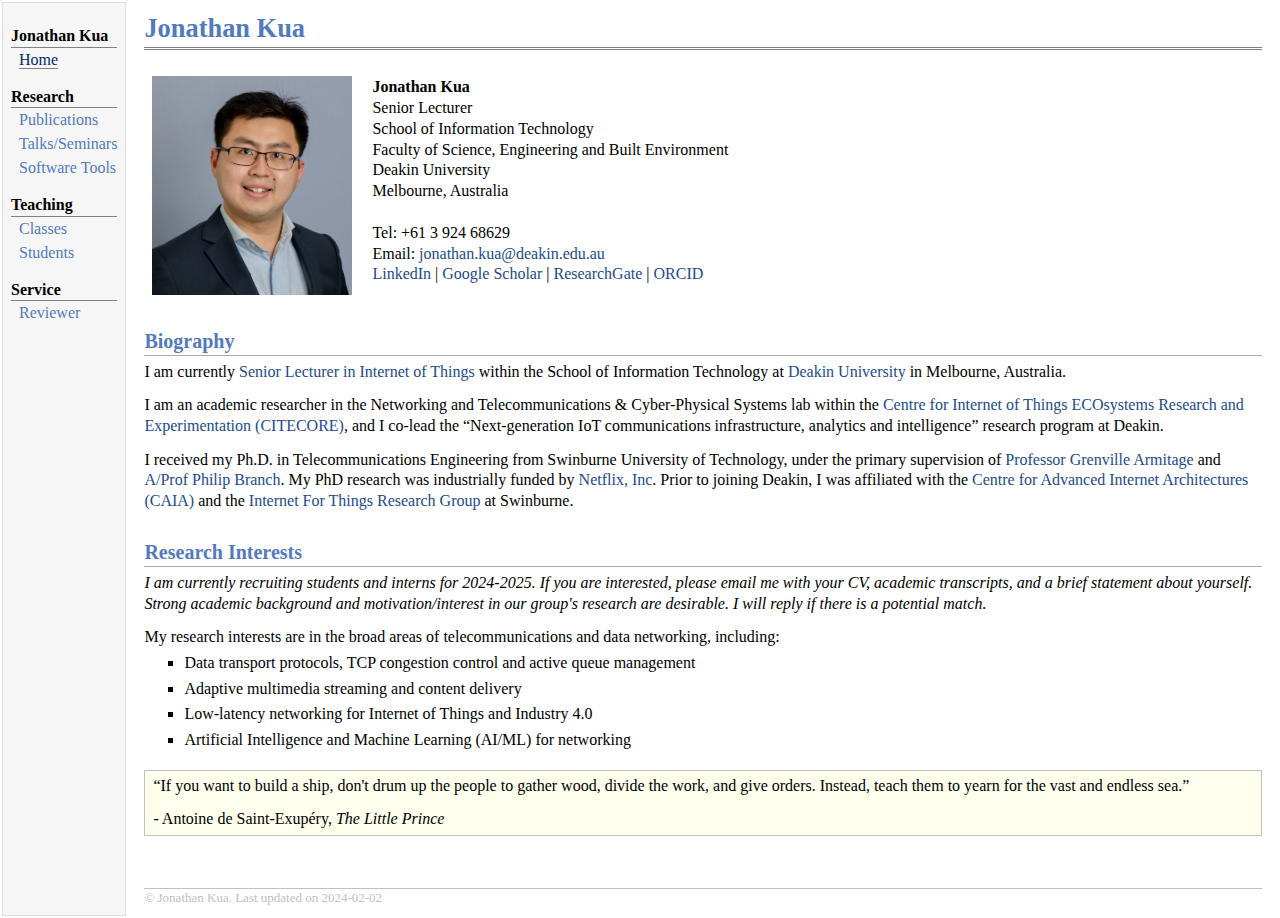
<file: index.html>
<!DOCTYPE html PUBLIC "-//W3C//DTD XHTML 1.1//EN"
  "http://www.w3.org/TR/xhtml11/DTD/xhtml11.dtd">
<html xmlns="http://www.w3.org/1999/xhtml" xml:lang="en">
<head>
<meta charset="utf-8">
<meta http-equiv="X-UA-Compatible" content="IE=edge">
<meta name="viewport" content="width=device-width, initial-scale=1">
<meta name="description" content="Personal website of Jonathan Kua"/>
<meta name="keywords" content="Jonathan Kua, Deakin University, Melbourne, Australia"/>
<meta name="author" content="Jonathan Kua"/>
<meta property="og:url" content="https://jonathankua.github.io/"/>
<meta property="og:type" content="website"/>
<meta property="og:title" content="Jonathan Kua"/>
<meta property="og:description" content="Personal website of Jonathan Kua"/>
<meta property="og:image" content="jkua.jpg"/>
<meta property="og:image:type" content="image/jpeg"/>
<meta property="og:image:width" content="160"/>
<meta property="og:image:height" content="180"/>
<meta property="og:image:alt" content="Jonathan Kua"/>
<link rel="stylesheet" href="jkua.css" type="text/css" />
<link rel="icon" type="image/x-icon" href="favicon.ico?">
<title>Jonathan Kua</title>
</head>
<body>
<table summary="Table for page layout." id="tlayout">
<tr valign="top">
<td id="layout-menu">
<div class="menu-category">Jonathan Kua</div>
<div class="menu-item"><a href="index.html" class="current">Home</a></div>
<div class="menu-category">Research</div>
<div class="menu-item"><a href="publications.html">Publications</a></div>
<div class="menu-item"><a href="talks.html">Talks/Seminars</a></div>
<div class="menu-item"><a href="software.html">Software&nbsp;Tools</a></div>
<div class="menu-category">Teaching</div>
<div class="menu-item"><a href="classes.html">Classes</a></div>
<div class="menu-item"><a href="students.html">Students</a></div>
<div class="menu-category">Service</div>
<div class="menu-item"><a href="reviewer.html">Reviewer</a></div>
</td>
<td id="layout-content">
<div id="toptitle">
<h1>Jonathan Kua</h1>
</div>
<table class="imgtable"><tr><td>
<img src="jkua.jpg" alt="image" width="200px" />&nbsp;</td>
<td align="left"><p><b>Jonathan Kua</b><br />
Senior Lecturer <br />
School of Information Technology <br />
Faculty of Science, Engineering and Built Environment <br />
Deakin University <br />
Melbourne, Australia <br />
<br />



Tel: +61 3 924 68629 <br />
Email: <a href="mailto:jonathan.kua@deakin.edu.au">jonathan.kua@deakin.edu.au</a> <br />
<a href="https://www.linkedin.com/in/jonathankua/">LinkedIn</a> | <a href="https://scholar.google.com.au/citations?user=MCbG3NUAAAAJ&amp;hl=en">Google Scholar</a> | <a href="https://www.researchgate.net/profile/Jonathan-Kua">ResearchGate</a> | <a href="https://orcid.org/0000-0001-9699-9418">ORCID</a></p>
</td></tr></table>
<h2>Biography</h2>
<p>I am currently <a href="https://www.deakin.edu.au/about-deakin/people/jonathan-kua">Senior Lecturer in Internet of Things</a> within the School of Information Technology at <a href="https://www.deakin.edu.au/">Deakin University</a> in Melbourne, Australia. </p>
<p>I am an academic researcher in the Networking and Telecommunications & Cyber-Physical Systems lab within the <a href="https://www.deakin.edu.au/information-technology/research/centre-for-internet-of-things-ecosystems-research-and-experimentation">Centre for Internet of Things ECOsystems Research and Experimentation (CITECORE)</a>,
and I co-lead the &ldquo;Next-generation IoT communications infrastructure, analytics and intelligence&rdquo; research program at Deakin.</p>
<p>I received my Ph.D. in Telecommunications Engineering from Swinburne University of Technology, under the primary supervision of <a href="http://i4t.swin.edu.au/people/garmitage">Professor Grenville Armitage</a> and <a href="http://i4t.swin.edu.au/people/pbranch">A/Prof Philip Branch</a>.
My PhD research was industrially funded by <a href="https://openconnect.netflix.com/">Netflix, Inc</a>. Prior to joining Deakin, I was affiliated with the <a href="http://caia.swin.edu.au">Centre for Advanced Internet Architectures (CAIA)</a> and the <a href="http://i4t.swin.edu.au">Internet For Things Research Group</a> at Swinburne.</p>
<h2>Research Interests</h2>
<p><i>I am currently recruiting students and interns for 2024-2025.
If you are interested, please email me with your CV, academic transcripts, and a brief statement about yourself. 
Strong academic background and motivation/interest in our group's research are desirable. I will reply if there is a potential match.</i></p>
<p>My research interests are in the broad areas of telecommunications and data networking, including:</p>
<ul>
<li><p>Data transport protocols, TCP congestion control and active queue management</p>
</li>
<li><p>Adaptive multimedia streaming and content delivery</p>
</li>
<li><p>Low-latency networking for Internet of Things and Industry 4.0</p>
</li>
<li><p>Artificial Intelligence and Machine Learning (AI/ML) for networking</p>
</li>
</ul>
<div class="infoblock">
<div class="blockcontent">
<p>&ldquo;If you want to build a ship, don't drum up the people to gather wood, divide the work, and give orders. Instead, teach them to yearn for the vast and endless sea.&rdquo;</p>
<p>- Antoine de Saint-Exupéry, <i>The Little Prince</i></p>
</div></div>
<div id="footer">
<div id="footer-text">
&copy Jonathan Kua. Last updated on 2024-02-02
</div>
</div>
</td>
</tr>
</table>
</body>
</html>
</file>
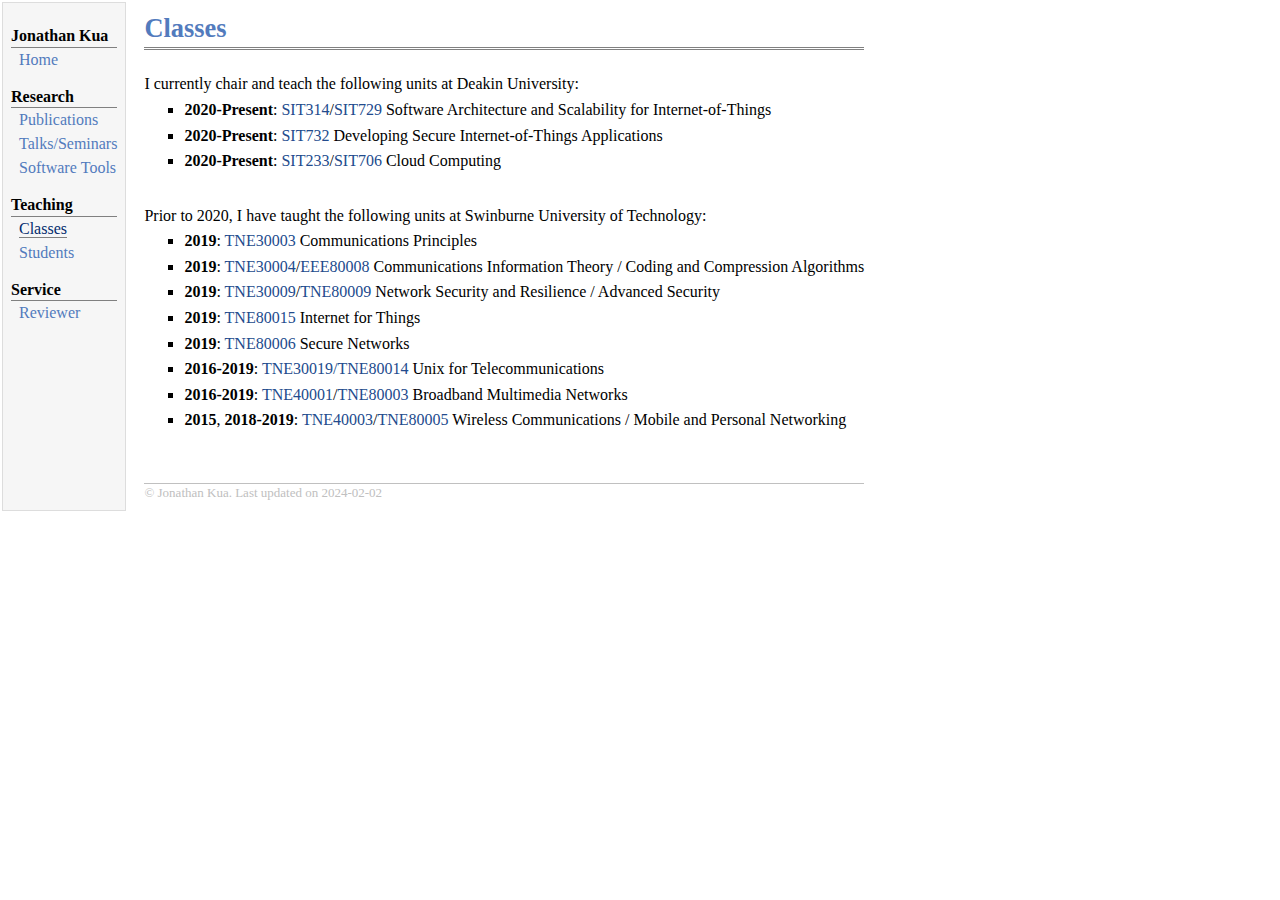
<file: classes.html>
<!DOCTYPE html PUBLIC "-//W3C//DTD XHTML 1.1//EN"
  "http://www.w3.org/TR/xhtml11/DTD/xhtml11.dtd">
<html xmlns="http://www.w3.org/1999/xhtml" xml:lang="en">
<head>
<meta charset="utf-8">
<meta http-equiv="X-UA-Compatible" content="IE=edge">
<meta name="viewport" content="width=device-width, initial-scale=1">
<meta name="description" content="Personal website of Jonathan Kua"/>
<meta name="keywords" content="Jonathan Kua, Deakin University, Melbourne, Australia"/>
<meta name="author" content="Jonathan Kua"/>
<meta property="og:url" content="https://jonathankua.github.io/"/>
<meta property="og:type" content="website"/>
<meta property="og:title" content="Jonathan Kua"/>
<meta property="og:description" content="Personal website of Jonathan Kua"/>
<meta property="og:image" content="jkua.jpg"/>
<meta property="og:image:type" content="image/jpeg"/>
<meta property="og:image:width" content="160"/>
<meta property="og:image:height" content="180"/>
<meta property="og:image:alt" content="Jonathan Kua"/>
<link rel="stylesheet" href="jkua.css" type="text/css" />
<link rel="icon" type="image/x-icon" href="favicon.ico?">
<title>Classes</title>
</head>
<body>
<table summary="Table for page layout." id="tlayout">
<tr valign="top">
<td id="layout-menu">
<div class="menu-category">Jonathan Kua</div>
<div class="menu-item"><a href="index.html">Home</a></div>
<div class="menu-category">Research</div>
<div class="menu-item"><a href="publications.html">Publications</a></div>
<div class="menu-item"><a href="talks.html">Talks/Seminars</a></div>
<div class="menu-item"><a href="software.html">Software&nbsp;Tools</a></div>
<div class="menu-category">Teaching</div>
<div class="menu-item"><a href="classes.html" class="current">Classes</a></div>
<div class="menu-item"><a href="students.html">Students</a></div>
<div class="menu-category">Service</div>
<div class="menu-item"><a href="reviewer.html">Reviewer</a></div>
</td>
<td id="layout-content">
<div id="toptitle">
<h1>Classes</h1>
</div>
<p>I currently chair and teach the following units at Deakin University:</p>
<ul>
<li><p><b>2020-Present</b>: <a href="https://www.deakin.edu.au/courses/unit?unit=SIT314">SIT314</a>/<a href="https://www.deakin.edu.au/courses/unit?unit=SIT729">SIT729</a> Software Architecture and Scalability for Internet-of-Things</p>
</li>
<li><p><b>2020-Present</b>: <a href="https://www.deakin.edu.au/courses/unit?unit=SIT732">SIT732</a> Developing Secure Internet-of-Things Applications</p>
</li>
<li><p><b>2020-Present</b>: <a href="https://www.deakin.edu.au/courses/unit?unit=SIT233">SIT233</a>/<a href="https://www.deakin.edu.au/courses/unit?unit=SIT706">SIT706</a> Cloud Computing</p>
</li>
</ul>
<p><br />
Prior to 2020, I have taught the following units at Swinburne University of Technology:</p>
<ul>
<li><p><b>2019</b>: <a href="https://www.swinburne.edu.au/study/courses/units/Communications-Principles-TNE30003/local">TNE30003</a> Communications Principles</p>
</li>
<li><p><b>2019</b>: <a href="https://www.swinburne.edu.au/study/courses/units/Communications-Information-Theory-TNE30004/local">TNE30004</a>/<a href="https://www.swinburne.edu.au/study/courses/units/Coding-and-Compression-Algorithms-EEE80008/local">EEE80008</a> Communications Information Theory / Coding and Compression Algorithms</p>
</li>
<li><p><b>2019</b>: <a href="https://www.swinburne.edu.au/study/courses/units/Network-Security-and-Resilience-TNE30009/local">TNE30009</a>/<a href="https://www.swinburne.edu.au/study/courses/units/Advanced-Security-TNE80009/local">TNE80009</a> Network Security and Resilience / Advanced Security</p>
</li>
<li><p><b>2019</b>: <a href="https://www.swinburne.edu.au/study/courses/units/Internet-for-Things-(I4T)-TNE80015/local">TNE80015</a> Internet for Things</p>
</li>
<li><p><b>2019</b>: <a href="https://www.swinburne.edu.au/study/courses/units/Secure-Networks-TNE80006/local">TNE80006</a> Secure Networks</p>
</li>
<li><p><b>2016-2019</b>: <a href="https://www.swinburne.edu.au/study/courses/units/Unix-in-the-Internet-TNE30019/local">TNE30019/TNE80014</a> Unix for Telecommunications</p>
</li>
<li><p><b>2016-2019</b>: <a href="https://www.swinburne.edu.au/study/courses/units/Broadband-Multimedia-Networks-TNE40001/local">TNE40001</a>/<a href="https://www.swinburne.edu.au/study/courses/units/Broadband-Multimedia-Networks-TNE80003/local">TNE80003</a> Broadband Multimedia Networks</p>
</li>
<li><p><b>2015</b>, <b>2018-2019</b>: <a href="https://www.swinburne.edu.au/study/courses/units/Wireless-Communications-TNE40003/local">TNE40003</a>/<a href="https://www.swinburne.edu.au/study/courses/units/Mobile-and-Personal-Networking-TNE80005/local">TNE80005</a> Wireless Communications / Mobile and Personal Networking</p>
</li>
</ul>
<div id="footer">
<div id="footer-text">
&copy Jonathan Kua. Last updated on 2024-02-02
</div>
</div>
</td>
</tr>
</table>
</body>
</html>
</file>
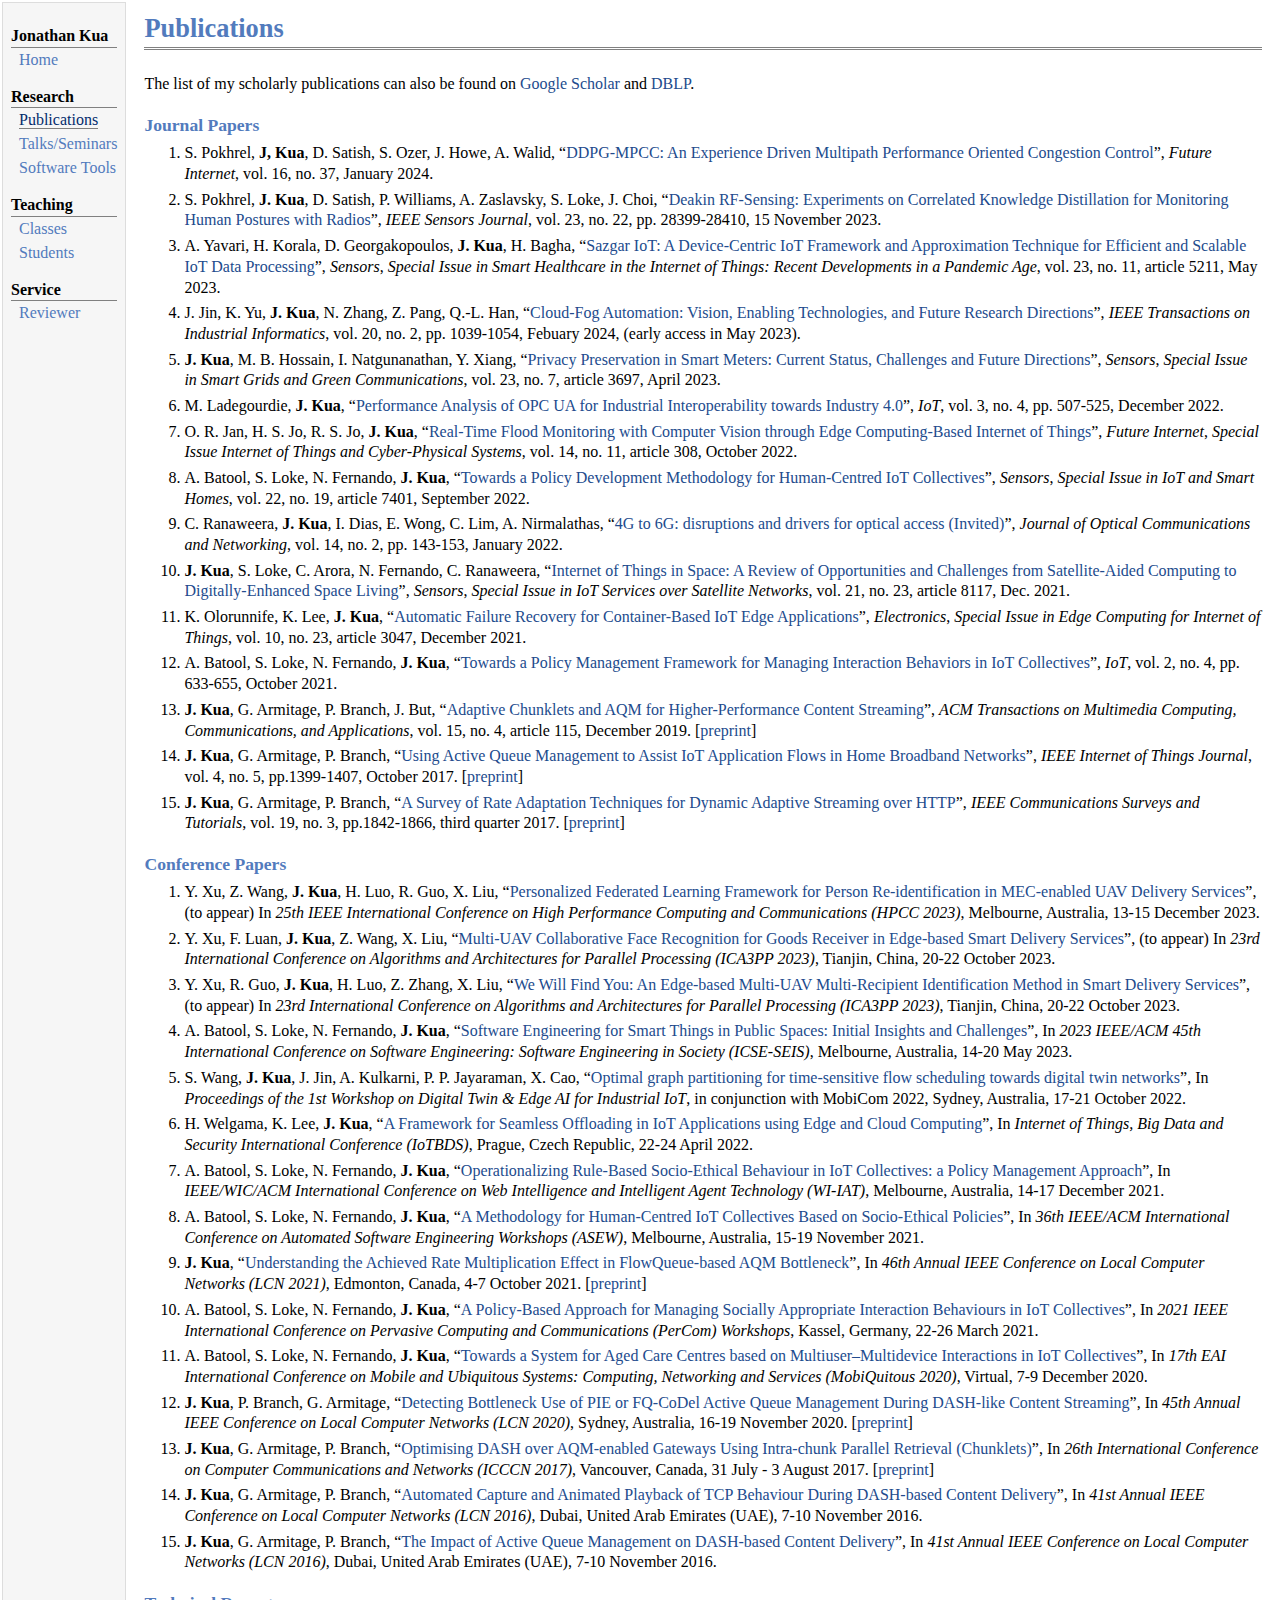
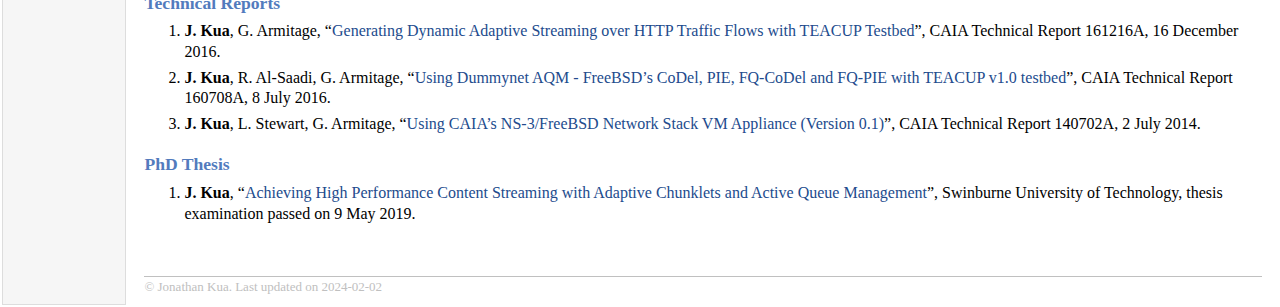
<file: publications.html>
<!DOCTYPE html PUBLIC "-//W3C//DTD XHTML 1.1//EN"
  "http://www.w3.org/TR/xhtml11/DTD/xhtml11.dtd">
<html xmlns="http://www.w3.org/1999/xhtml" xml:lang="en">
<head>
<meta charset="utf-8">
<meta http-equiv="X-UA-Compatible" content="IE=edge">
<meta name="viewport" content="width=device-width, initial-scale=1">
<meta name="description" content="Personal website of Jonathan Kua"/>
<meta name="keywords" content="Jonathan Kua, Deakin University, Melbourne, Australia"/>
<meta name="author" content="Jonathan Kua"/>
<meta property="og:url" content="https://jonathankua.github.io/"/>
<meta property="og:type" content="website"/>
<meta property="og:title" content="Jonathan Kua"/>
<meta property="og:description" content="Personal website of Jonathan Kua"/>
<meta property="og:image" content="jkua.jpg"/>
<meta property="og:image:type" content="image/jpeg"/>
<meta property="og:image:width" content="160"/>
<meta property="og:image:height" content="180"/>
<meta property="og:image:alt" content="Jonathan Kua"/>
<link rel="stylesheet" href="jkua.css" type="text/css" />
<link rel="icon" type="image/x-icon" href="favicon.ico?">
<title>Publications</title>
</head>
<body>
<table summary="Table for page layout." id="tlayout">
<tr valign="top">
<td id="layout-menu">
<div class="menu-category">Jonathan Kua</div>
<div class="menu-item"><a href="index.html">Home</a></div>
<div class="menu-category">Research</div>
<div class="menu-item"><a href="publications.html" class="current">Publications</a></div>
<div class="menu-item"><a href="talks.html">Talks/Seminars</a></div>
<div class="menu-item"><a href="software.html">Software&nbsp;Tools</a></div>
<div class="menu-category">Teaching</div>
<div class="menu-item"><a href="classes.html">Classes</a></div>
<div class="menu-item"><a href="students.html">Students</a></div>
<div class="menu-category">Service</div>
<div class="menu-item"><a href="reviewer.html">Reviewer</a></div>
</td>
<td id="layout-content">
<div id="toptitle">
<h1>Publications</h1>
</div>
<p>The list of my scholarly publications can also be found on <a href="https://scholar.google.com.au/citations?user=MCbG3NUAAAAJ&amp;hl=en">Google Scholar</a> and <a href="https://dblp.uni-trier.de/pers/hd/k/Kua:Jonathan">DBLP</a>.</p>
<h3>Journal Papers</h3>
<ol>
<li><p>S. Pokhrel, <b>J, Kua</b>, D. Satish, S. Ozer, J. Howe, A. Walid, &ldquo;<a href="https://doi.org/10.3390/fi16020037">DDPG-MPCC: An Experience Driven Multipath Performance Oriented Congestion Control</a>&rdquo;,
<i>Future Internet</i>, vol. 16, no. 37, January 2024.</p>
</li>
<li><p>S. Pokhrel, <b>J. Kua</b>, D. Satish, P. Williams, A. Zaslavsky, S. Loke, J. Choi, &ldquo;<a href="https://doi.org/10.1109/JSEN.2023.3320131">Deakin RF-Sensing: Experiments on Correlated Knowledge Distillation for Monitoring Human Postures with Radios</a>&rdquo;,
<i>IEEE Sensors Journal</i>, vol. 23, no. 22, pp. 28399-28410, 15 November 2023.</p>
</li>
<li><p>A. Yavari, H. Korala, D. Georgakopoulos, <b>J. Kua</b>, H. Bagha, &ldquo;<a href="https://doi.org/10.3390/s23115211">Sazgar IoT: A Device-Centric IoT Framework and Approximation Technique for Efficient and Scalable IoT Data Processing</a>&rdquo;,
<i>Sensors</i>, <i>Special Issue in Smart Healthcare in the Internet of Things: Recent Developments in a Pandemic Age</i>, vol. 23, no. 11, article 5211, May 2023.</p>
</li>
<li><p>J. Jin, K. Yu, <b>J. Kua</b>, N. Zhang, Z. Pang, Q.-L. Han, &ldquo;<a href="https://doi.org/10.1109/TII.2023.3272696">Cloud-Fog Automation: Vision, Enabling Technologies, and Future Research Directions</a>&rdquo;,
<i>IEEE Transactions on Industrial Informatics</i>, vol. 20, no. 2, pp. 1039-1054, Febuary 2024, (early access in May 2023). </p>
</li>
<li><p><b>J. Kua</b>, M. B. Hossain, I. Natgunanathan, Y. Xiang, &ldquo;<a href="https://doi.org/10.3390/s23073697">Privacy Preservation in Smart Meters: Current Status, Challenges and Future Directions</a>&rdquo;, 
<i>Sensors</i>, <i>Special Issue in Smart Grids and Green Communications</i>, vol. 23, no. 7, article 3697, April 2023.</p>
</li>
<li><p>M. Ladegourdie, <b>J. Kua</b>, &ldquo;<a href="https://doi.org/10.3390/iot3040027">Performance Analysis of OPC UA for Industrial Interoperability towards Industry 4.0</a>&rdquo;,
<i>IoT</i>, vol. 3, no. 4, pp. 507-525, December 2022.</p>
</li>
<li><p>O. R. Jan, H. S. Jo, R. S. Jo, <b>J. Kua</b>, &ldquo;<a href="https://doi.org/10.3390/fi14110308">Real-Time Flood Monitoring with Computer Vision through Edge Computing-Based Internet of Things</a>&rdquo;,
<i>Future Internet</i>, <i>Special Issue Internet of Things and Cyber-Physical Systems</i>, vol. 14, no. 11, article 308, October 2022.</p>
</li>
<li><p>A. Batool, S. Loke, N. Fernando, <b>J. Kua</b>, &ldquo;<a href="https://doi.org/10.3390/s22197401">Towards a Policy Development Methodology for Human-Centred IoT Collectives</a>&rdquo;,
<i>Sensors</i>, <i>Special Issue in IoT and Smart Homes</i>, vol. 22, no. 19, article 7401, September 2022.</p>
</li>
<li><p>C. Ranaweera, <b>J. Kua</b>, I. Dias, E. Wong, C. Lim, A. Nirmalathas, &ldquo;<a href="https://doi.org/10.1364/JOCN.440798">4G to 6G: disruptions and drivers for optical access (Invited)</a>&rdquo;,
<i>Journal of Optical Communications and Networking</i>, vol. 14, no. 2, pp. 143-153, January 2022.</p>
</li>
<li><p><b>J. Kua</b>, S. Loke, C. Arora, N. Fernando, C. Ranaweera, &ldquo;<a href="https://doi.org/10.3390/s21238117">Internet of Things in Space: A Review of Opportunities and Challenges from Satellite-Aided Computing to Digitally-Enhanced Space Living</a>&rdquo;,
<i>Sensors</i>, <i>Special Issue in IoT Services over Satellite Networks</i>, vol. 21, no. 23, article 8117, Dec. 2021.</p>
</li>
<li><p>K. Olorunnife, K. Lee, <b>J. Kua</b>, &ldquo;<a href="https://doi.org/10.3390/electronics10233047">Automatic Failure Recovery for Container-Based IoT Edge Applications</a>&rdquo;,
<i>Electronics</i>, <i>Special Issue in Edge Computing for Internet of Things</i>, vol. 10, no. 23, article 3047, December 2021.</p>
</li>
<li><p>A. Batool, S. Loke, N. Fernando, <b>J. Kua</b>, &ldquo;<a href="https://doi.org/10.3390/iot2040032">Towards a Policy Management Framework for Managing Interaction Behaviors in IoT Collectives</a>&rdquo;,
<i>IoT</i>, vol. 2, no. 4, pp. 633-655, October 2021.</p>
</li>
<li><p><b>J. Kua</b>, G. Armitage, P. Branch, J. But, &ldquo;<a href="https://dl.acm.org/doi/abs/10.1145/3344381">Adaptive Chunklets and AQM for Higher-Performance Content Streaming</a>&rdquo;,
<i>ACM Transactions on Multimedia Computing, Communications, and Applications</i>, vol. 15, no. 4, article 115, December 2019. [<a href="preprints/jkua-acmtomm-adaptive-chunklets-preprint-26jul2019.pdf">preprint</a>]</p>
</li>
<li><p><b>J. Kua</b>, G. Armitage, P. Branch, &ldquo;<a href="https://doi.org/10.1109/JIOT.2017.2722683">Using Active Queue Management to Assist IoT Application Flows in Home Broadband Networks</a>&rdquo;,
<i>IEEE Internet of Things Journal</i>, vol. 4, no. 5, pp.1399-1407, October 2017. [<a href="preprints/jkua-ieeeiot-aqms-preprint-3july2017.pdf">preprint</a>]</p>
</li>
<li><p><b>J. Kua</b>, G. Armitage, P. Branch, &ldquo;<a href="https://doi.org/10.1109/COMST.2017.2685630">A Survey of Rate Adaptation Techniques for Dynamic Adaptive Streaming over HTTP</a>&rdquo;, 
<i>IEEE Communications Surveys and Tutorials</i>, vol. 19, no. 3, pp.1842-1866, third quarter 2017. [<a href="preprints/jkua-ieeecomst-dash-survey-preprint-22mar17.pdf">preprint</a>]</p>
</li>
</ol>
<h3>Conference Papers </h3>
<ol>
<li><p>Y. Xu, Z. Wang, <b>J. Kua</b>, H. Luo, R. Guo, X. Liu, &ldquo;<a href="">Personalized Federated Learning Framework for Person Re-identification in MEC-enabled UAV Delivery Services</a>&rdquo;,
(to appear) In <i> 25th IEEE International Conference on High Performance Computing and Communications (HPCC 2023)</i>, Melbourne, Australia, 13-15 December 2023.</p>
</li>
<li><p>Y. Xu, F. Luan, <b>J. Kua</b>, Z. Wang, X. Liu, &ldquo;<a href="">Multi-UAV Collaborative Face Recognition for Goods Receiver in Edge-based Smart Delivery Services</a>&rdquo;,
(to appear) In <i>23rd International Conference on Algorithms and Architectures for Parallel Processing (ICA3PP 2023)</i>, Tianjin, China, 20-22 October 2023.</p>
</li>
<li><p>Y. Xu, R. Guo, <b>J. Kua</b>, H. Luo, Z. Zhang, X. Liu, &ldquo;<a href="">We Will Find You: An Edge-based Multi-UAV Multi-Recipient Identification Method in Smart Delivery Services</a>&rdquo;,
(to appear) In <i>23rd International Conference on Algorithms and Architectures for Parallel Processing (ICA3PP 2023)</i>, Tianjin, China, 20-22 October 2023.</p>
</li>
<li><p>A. Batool, S. Loke, N. Fernando, <b>J. Kua</b>, &ldquo;<a href="https://doi.org/10.1109/ICSE-SEIS58686.2023.00022">Software Engineering for Smart Things in Public Spaces: Initial Insights and Challenges</a>&rdquo;,
In <i>2023 IEEE/ACM 45th International Conference on Software Engineering: Software Engineering in Society (ICSE-SEIS)</i>, Melbourne, Australia, 14-20 May 2023.</p>
</li>
<li><p>S. Wang, <b>J. Kua</b>, J. Jin, A. Kulkarni, P. P. Jayaraman, X. Cao, &ldquo;<a href="https://doi.org/10.1145/3566099.3569003">Optimal graph partitioning for time-sensitive flow scheduling towards digital twin networks</a>&rdquo;,
In <i>Proceedings of the 1st Workshop on Digital Twin &amp; Edge AI for Industrial IoT</i>, in conjunction with MobiCom 2022, Sydney, Australia, 17-21 October 2022.</p>
</li>
<li><p>H. Welgama, K. Lee, <b>J. Kua</b>, &ldquo;<a href="https://doi.org/10.5220/0011107500003194">A Framework for Seamless Offloading in IoT Applications using Edge and Cloud Computing</a>&rdquo;,
In <i>Internet of Things, Big Data and Security International Conference (IoTBDS)</i>, Prague, Czech Republic, 22-24 April 2022.</p>
</li>
<li><p>A. Batool, S. Loke, N. Fernando, <b>J. Kua</b>, &ldquo;<a href="https://doi.org/10.1145/3486622.3493987">Operationalizing Rule-Based Socio-Ethical Behaviour in IoT Collectives: a Policy Management Approach</a>&rdquo;,
In <i>IEEE/WIC/ACM International Conference on Web Intelligence and Intelligent Agent Technology (WI-IAT)</i>, Melbourne, Australia, 14-17 December 2021.</p>
</li>
<li><p>A. Batool, S. Loke, N. Fernando, <b>J. Kua</b>, &ldquo;<a href="https://doi.org/10.1109/ASEW52652.2021.00042">A Methodology for Human-Centred IoT Collectives Based on Socio-Ethical Policies</a>&rdquo;,
In <i>36th IEEE/ACM International Conference on Automated Software Engineering Workshops (ASEW)</i>, Melbourne, Australia, 15-19 November 2021.</p>
</li>
<li><p><b>J. Kua</b>, &ldquo;<a href="https://doi.org/10.1109/LCN52139.2021.9525028">Understanding the Achieved Rate Multiplication Effect in FlowQueue-based AQM Bottleneck</a>&rdquo;,
In <i>46th Annual IEEE Conference on Local Computer Networks (LCN 2021)</i>, Edmonton, Canada, 4-7 October 2021. [<a href="preprints/jkua-ieeelcn2021_understanding_ar_preprint-20jul2021.pdf">preprint</a>]</p>
</li>
<li><p>A. Batool, S. Loke, N. Fernando, <b>J. Kua</b>, &ldquo;<a href="https://doi.org/10.1109/PerComWorkshops51409.2021.9431036">A Policy-Based Approach for Managing Socially Appropriate Interaction Behaviours in IoT Collectives</a>&rdquo;,
In <i>2021 IEEE International Conference on Pervasive Computing and Communications (PerCom) Workshops</i>, Kassel, Germany, 22-26 March 2021.</p>
</li>
<li><p>A. Batool, S. Loke, N. Fernando, <b>J. Kua</b>, &ldquo;<a href="https://doi.org/10.1145/3448891.3448928">Towards a System for Aged Care Centres based on Multiuser–Multidevice Interactions in IoT Collectives</a>&rdquo;, 
In <i>17th EAI International Conference on Mobile and Ubiquitous Systems: Computing, Networking and Services (MobiQuitous 2020)</i>, Virtual, 7-9 December 2020.</p>
</li>
<li><p><b>J. Kua</b>, P. Branch, G. Armitage, &ldquo;<a href="https://doi.org/10.1109/LCN48667.2020.9314804">Detecting Bottleneck Use of PIE or FQ-CoDel Active Queue Management During DASH-like Content Streaming</a>&rdquo;,
In <i>45th Annual IEEE Conference on Local Computer Networks (LCN 2020)</i>, Sydney, Australia, 16-19 November 2020. [<a href="preprints/jkua-ieeelcn2020-detecting-bottleneck-preprint-16oct2020.pdf">preprint</a>]</p>
</li>
<li><p><b>J. Kua</b>, G. Armitage, P. Branch, &ldquo;<a href="https://doi.org/10.1109/ICCCN.2017.8038403">Optimising DASH over AQM-enabled Gateways Using Intra-chunk Parallel Retrieval (Chunklets)</a>&rdquo;,
In <i>26th International Conference on Computer Communications and Networks (ICCCN 2017)</i>, Vancouver, Canada, 31 July - 3 August 2017. [<a href="preprints/jkua-icccn2017-chunklets-preprint-10may17.pdf">preprint</a>]</p>
</li>
<li><p><b>J. Kua</b>, G. Armitage, P. Branch, &ldquo;<a href="http://ieeelcn.org/prior/LCN41/lcn41demos/Kua.pdf">Automated Capture and Animated Playback of TCP Behaviour During DASH-based Content Delivery</a>&rdquo;, 
In <i>41st Annual IEEE Conference on Local Computer Networks (LCN 2016)</i>, Dubai, United Arab Emirates (UAE), 7-10 November 2016.</p>
</li>
<li><p><b>J. Kua</b>, G. Armitage, P. Branch, &ldquo;<a href="https://doi.org/10.1109/LCN.2016.24">The Impact of Active Queue Management on DASH-based Content Delivery</a>&rdquo;, 
In <i>41st Annual IEEE Conference on Local Computer Networks (LCN 2016)</i>, Dubai, United Arab Emirates (UAE), 7-10 November 2016.</p>
</li>
</ol>
<h3>Technical Reports</h3>
<ol>
<li><p><b>J. Kua</b>, G. Armitage, &ldquo;<a href="http://caia.swin.edu.au/reports/161216A/CAIA-TR-161216A.pdf">Generating Dynamic Adaptive Streaming over HTTP Traffic Flows with TEACUP Testbed</a>&rdquo;, 
CAIA Technical Report 161216A, 16 December 2016.</p>
</li>
<li><p><b>J. Kua</b>, R. Al-Saadi, G. Armitage, &ldquo;<a href="http://caia.swin.edu.au/reports/160708A/CAIA-TR-160708A.pdf">Using Dummynet AQM - FreeBSD’s CoDel, PIE, FQ-CoDel and FQ-PIE with TEACUP v1.0 testbed</a>&rdquo;, 
CAIA Technical Report 160708A, 8 July 2016.</p>
</li>
<li><p><b>J. Kua</b>, L. Stewart, G. Armitage, &ldquo;<a href="http://caia.swin.edu.au/reports/161216A/CAIA-TR-161216A.pdf">Using CAIA’s NS-3/FreeBSD Network Stack VM Appliance (Version 0.1)</a>&rdquo;, 
CAIA Technical Report 140702A, 2 July 2014.</p>
</li>
</ol>
<h3>PhD Thesis</h3>
<ol>
<li><p><b>J. Kua</b>, &ldquo;<a href="http://hdl.handle.net/1959.3/455708">Achieving High Performance Content Streaming with Adaptive Chunklets and Active Queue Management</a>&rdquo;, Swinburne University of Technology, thesis examination passed on 9 May 2019.</p>
</li>
</ol>
<div id="footer">
<div id="footer-text">
&copy Jonathan Kua. Last updated on 2024-02-02
</div>
</div>
</td>
</tr>
</table>
</body>
</html>
</file>
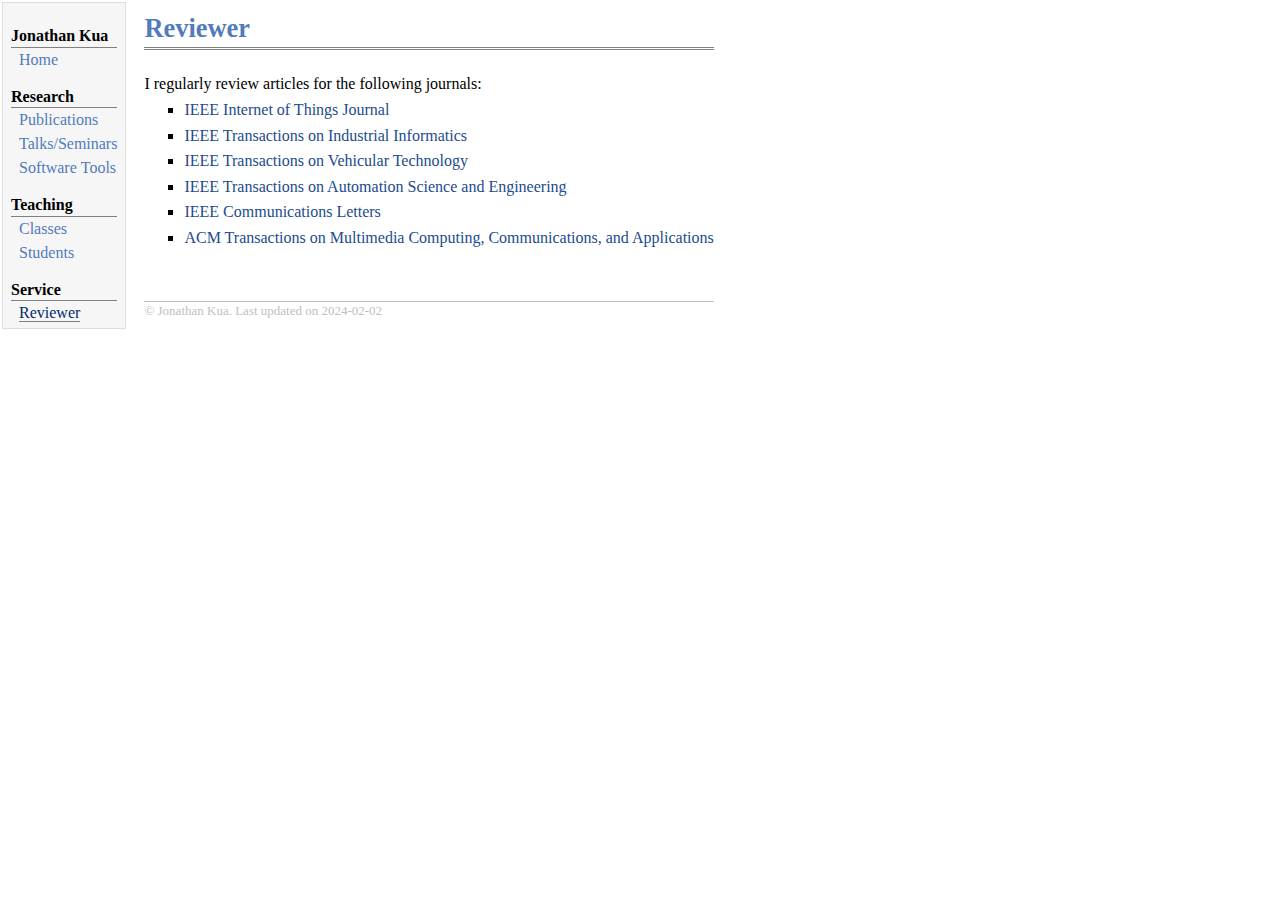
<file: reviewer.html>
<!DOCTYPE html PUBLIC "-//W3C//DTD XHTML 1.1//EN"
  "http://www.w3.org/TR/xhtml11/DTD/xhtml11.dtd">
<html xmlns="http://www.w3.org/1999/xhtml" xml:lang="en">
<head>
<meta charset="utf-8">
<meta http-equiv="X-UA-Compatible" content="IE=edge">
<meta name="viewport" content="width=device-width, initial-scale=1">
<meta name="description" content="Personal website of Jonathan Kua"/>
<meta name="keywords" content="Jonathan Kua, Deakin University, Melbourne, Australia"/>
<meta name="author" content="Jonathan Kua"/>
<meta property="og:url" content="https://jonathankua.github.io/"/>
<meta property="og:type" content="website"/>
<meta property="og:title" content="Jonathan Kua"/>
<meta property="og:description" content="Personal website of Jonathan Kua"/>
<meta property="og:image" content="jkua.jpg"/>
<meta property="og:image:type" content="image/jpeg"/>
<meta property="og:image:width" content="160"/>
<meta property="og:image:height" content="180"/>
<meta property="og:image:alt" content="Jonathan Kua"/>
<link rel="stylesheet" href="jkua.css" type="text/css" />
<link rel="icon" type="image/x-icon" href="favicon.ico?">
<title>Reviewer</title>
</head>
<body>
<table summary="Table for page layout." id="tlayout">
<tr valign="top">
<td id="layout-menu">
<div class="menu-category">Jonathan Kua</div>
<div class="menu-item"><a href="index.html">Home</a></div>
<div class="menu-category">Research</div>
<div class="menu-item"><a href="publications.html">Publications</a></div>
<div class="menu-item"><a href="talks.html">Talks/Seminars</a></div>
<div class="menu-item"><a href="software.html">Software&nbsp;Tools</a></div>
<div class="menu-category">Teaching</div>
<div class="menu-item"><a href="classes.html">Classes</a></div>
<div class="menu-item"><a href="students.html">Students</a></div>
<div class="menu-category">Service</div>
<div class="menu-item"><a href="reviewer.html" class="current">Reviewer</a></div>
</td>
<td id="layout-content">
<div id="toptitle">
<h1>Reviewer</h1>
</div>
<p>I regularly review articles for the following journals:</p>
<ul>
<li><p><a href="https://ieeexplore.ieee.org/xpl/RecentIssue.jsp?punumber=6488907">IEEE Internet of Things Journal</a></p>
</li>
<li><p><a href="https://ieeexplore.ieee.org/xpl/RecentIssue.jsp?punumber=9424">IEEE Transactions on Industrial Informatics</a></p>
</li>
<li><p><a href="https://ieeexplore.ieee.org/xpl/RecentIssue.jsp?punumber=25">IEEE Transactions on Vehicular Technology</a></p>
</li>
<li><p><a href="https://ieeexplore.ieee.org/xpl/RecentIssue.jsp?punumber=8856">IEEE Transactions on Automation Science and Engineering</a></p>
</li>
<li><p><a href="https://ieeexplore.ieee.org/xpl/RecentIssue.jsp?punumber=4234">IEEE Communications Letters</a></p>
</li>
<li><p><a href="https://tomm.acm.org">ACM Transactions on Multimedia Computing, Communications, and Applications</a></p>
</li>
</ul>
<div id="footer">
<div id="footer-text">
&copy Jonathan Kua. Last updated on 2024-02-02
</div>
</div>
</td>
</tr>
</table>
</body>
</html>
</file>
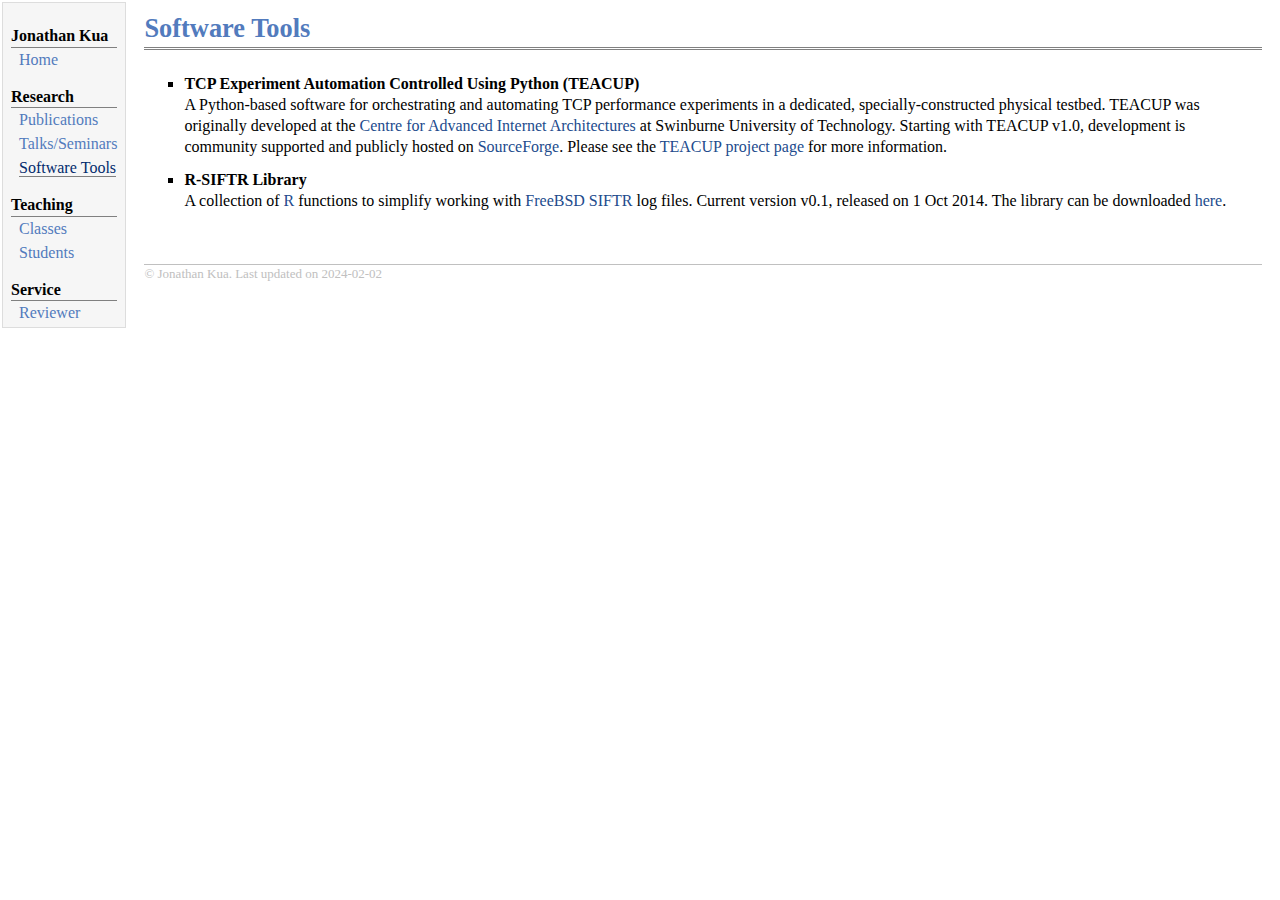
<file: software.html>
<!DOCTYPE html PUBLIC "-//W3C//DTD XHTML 1.1//EN"
  "http://www.w3.org/TR/xhtml11/DTD/xhtml11.dtd">
<html xmlns="http://www.w3.org/1999/xhtml" xml:lang="en">
<head>
<meta charset="utf-8">
<meta http-equiv="X-UA-Compatible" content="IE=edge">
<meta name="viewport" content="width=device-width, initial-scale=1">
<meta name="description" content="Personal website of Jonathan Kua"/>
<meta name="keywords" content="Jonathan Kua, Deakin University, Melbourne, Australia"/>
<meta name="author" content="Jonathan Kua"/>
<meta property="og:url" content="https://jonathankua.github.io/"/>
<meta property="og:type" content="website"/>
<meta property="og:title" content="Jonathan Kua"/>
<meta property="og:description" content="Personal website of Jonathan Kua"/>
<meta property="og:image" content="jkua.jpg"/>
<meta property="og:image:type" content="image/jpeg"/>
<meta property="og:image:width" content="160"/>
<meta property="og:image:height" content="180"/>
<meta property="og:image:alt" content="Jonathan Kua"/>
<link rel="stylesheet" href="jkua.css" type="text/css" />
<link rel="icon" type="image/x-icon" href="favicon.ico?">
<title>Software Tools</title>
</head>
<body>
<table summary="Table for page layout." id="tlayout">
<tr valign="top">
<td id="layout-menu">
<div class="menu-category">Jonathan Kua</div>
<div class="menu-item"><a href="index.html">Home</a></div>
<div class="menu-category">Research</div>
<div class="menu-item"><a href="publications.html">Publications</a></div>
<div class="menu-item"><a href="talks.html">Talks/Seminars</a></div>
<div class="menu-item"><a href="software.html" class="current">Software&nbsp;Tools</a></div>
<div class="menu-category">Teaching</div>
<div class="menu-item"><a href="classes.html">Classes</a></div>
<div class="menu-item"><a href="students.html">Students</a></div>
<div class="menu-category">Service</div>
<div class="menu-item"><a href="reviewer.html">Reviewer</a></div>
</td>
<td id="layout-content">
<div id="toptitle">
<h1>Software Tools</h1>
</div>
<ul>
<li><p><b>TCP Experiment Automation Controlled Using Python (TEACUP)</b> <br />
A Python-based software for orchestrating and automating TCP performance experiments in a dedicated, specially-constructed physical testbed.
TEACUP was originally developed at the <a href="http://caia.swin.edu.au/">Centre for Advanced Internet Architectures</a> at Swinburne University of Technology.
Starting with TEACUP v1.0, development is community supported and publicly hosted on <a href="http://sourceforge.net/projects/teacup/">SourceForge</a>. Please see the <a href="http://caia.swin.edu.au/tools/teacup/">TEACUP project page</a> for more information.</p>
</li>
</ul>
<ul>
<li><p><b>R-SIFTR Library</b> <br /> 
A collection of <a href="https://www.r-project.org/">R</a> functions to simplify working with <a href="https://www.freebsd.org/">FreeBSD</a> <a href="https://www.freebsd.org/cgi/man.cgi?query=siftr">SIFTR</a> log files. Current version v0.1, released on 1 Oct 2014. The library can be downloaded <a href="http://caia.swin.edu.au/urp/newtcp/tools.html">here</a>.</p>
</li>
</ul>
<div id="footer">
<div id="footer-text">
&copy Jonathan Kua. Last updated on 2024-02-02
</div>
</div>
</td>
</tr>
</table>
</body>
</html>
</file>
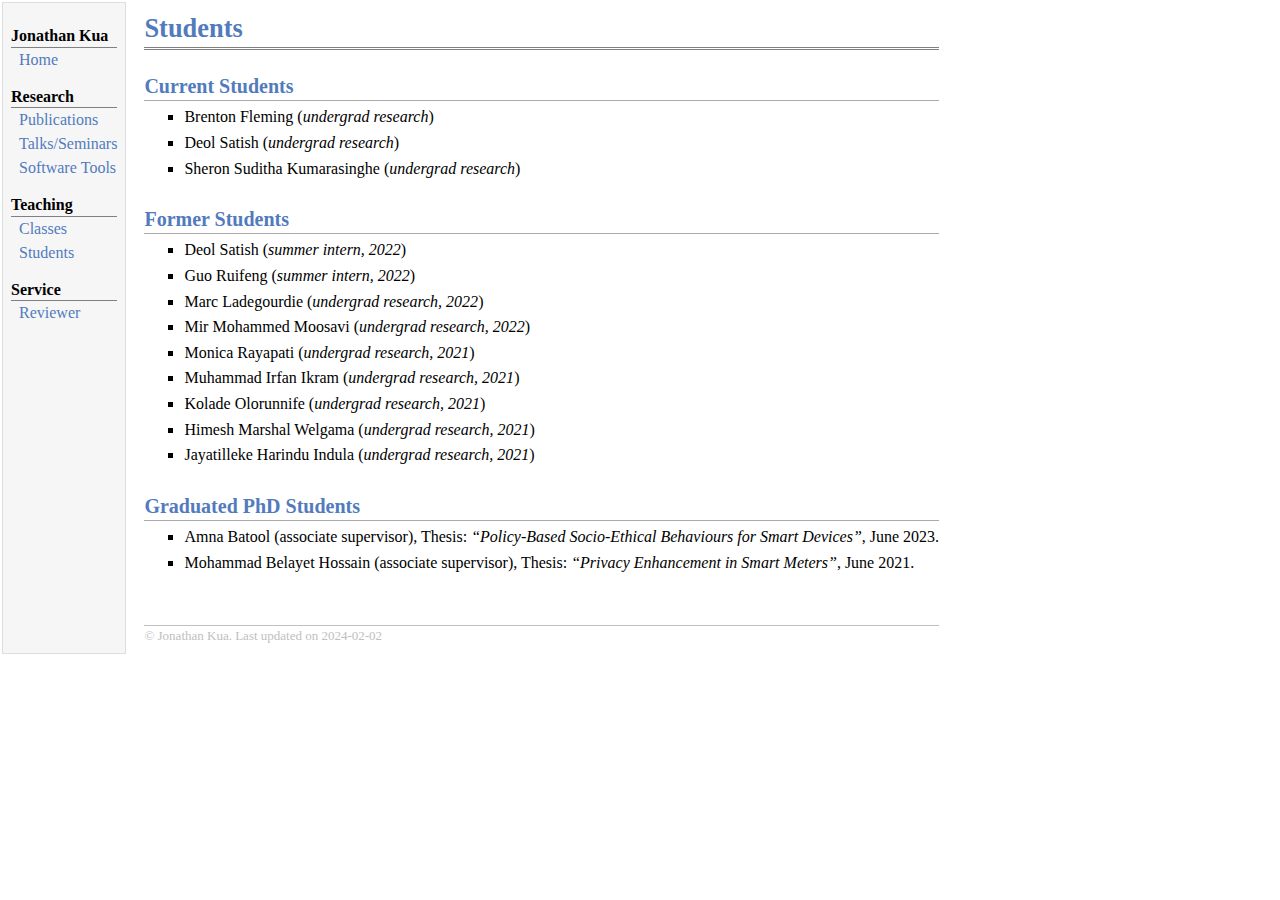
<file: students.html>
<!DOCTYPE html PUBLIC "-//W3C//DTD XHTML 1.1//EN"
  "http://www.w3.org/TR/xhtml11/DTD/xhtml11.dtd">
<html xmlns="http://www.w3.org/1999/xhtml" xml:lang="en">
<head>
<meta charset="utf-8">
<meta http-equiv="X-UA-Compatible" content="IE=edge">
<meta name="viewport" content="width=device-width, initial-scale=1">
<meta name="description" content="Personal website of Jonathan Kua"/>
<meta name="keywords" content="Jonathan Kua, Deakin University, Melbourne, Australia"/>
<meta name="author" content="Jonathan Kua"/>
<meta property="og:url" content="https://jonathankua.github.io/"/>
<meta property="og:type" content="website"/>
<meta property="og:title" content="Jonathan Kua"/>
<meta property="og:description" content="Personal website of Jonathan Kua"/>
<meta property="og:image" content="jkua.jpg"/>
<meta property="og:image:type" content="image/jpeg"/>
<meta property="og:image:width" content="160"/>
<meta property="og:image:height" content="180"/>
<meta property="og:image:alt" content="Jonathan Kua"/>
<link rel="stylesheet" href="jkua.css" type="text/css" />
<link rel="icon" type="image/x-icon" href="favicon.ico?">
<title>Students</title>
</head>
<body>
<table summary="Table for page layout." id="tlayout">
<tr valign="top">
<td id="layout-menu">
<div class="menu-category">Jonathan Kua</div>
<div class="menu-item"><a href="index.html">Home</a></div>
<div class="menu-category">Research</div>
<div class="menu-item"><a href="publications.html">Publications</a></div>
<div class="menu-item"><a href="talks.html">Talks/Seminars</a></div>
<div class="menu-item"><a href="software.html">Software&nbsp;Tools</a></div>
<div class="menu-category">Teaching</div>
<div class="menu-item"><a href="classes.html">Classes</a></div>
<div class="menu-item"><a href="students.html">Students</a></div>
<div class="menu-category">Service</div>
<div class="menu-item"><a href="reviewer.html">Reviewer</a></div>
</td>
<td id="layout-content">
<div id="toptitle">
<h1>Students</h1>
</div>
<h2>Current Students</h2>
<ul>
<li><p>Brenton Fleming (<i>undergrad research</i>)</p>
</li>
<li><p>Deol Satish (<i>undergrad research</i>)</p>
</li>
<li><p>Sheron Suditha Kumarasinghe (<i>undergrad research</i>)</p>
</li>
</ul>
<h2>Former Students</h2>
<ul>
<li><p>Deol Satish (<i>summer intern, 2022</i>)</p>
</li>
<li><p>Guo Ruifeng (<i>summer intern, 2022</i>)</p>
</li>
<li><p>Marc Ladegourdie (<i>undergrad research, 2022</i>)</p>
</li>
<li><p>Mir Mohammed Moosavi (<i>undergrad research, 2022</i>)</p>
</li>
<li><p>Monica Rayapati (<i>undergrad research, 2021</i>)</p>
</li>
<li><p>Muhammad Irfan Ikram (<i>undergrad research, 2021</i>)</p>
</li>
<li><p>Kolade Olorunnife (<i>undergrad research, 2021</i>)</p>
</li>
<li><p>Himesh Marshal Welgama (<i>undergrad research, 2021</i>)</p>
</li>
<li><p>Jayatilleke Harindu Indula (<i>undergrad research, 2021</i>)</p>
</li>
</ul>
<h2>Graduated PhD Students</h2>
<ul>
<li><p>Amna Batool (associate supervisor), Thesis: <i>&ldquo;Policy-Based Socio-Ethical Behaviours for Smart Devices&rdquo;</i>, June 2023.</p>
</li>
<li><p>Mohammad Belayet Hossain (associate supervisor), Thesis: <i>&ldquo;Privacy Enhancement in Smart Meters&rdquo;</i>, June 2021. </p>
</li>
</ul>
<div id="footer">
<div id="footer-text">
&copy Jonathan Kua. Last updated on 2024-02-02
</div>
</div>
</td>
</tr>
</table>
</body>
</html>
</file>
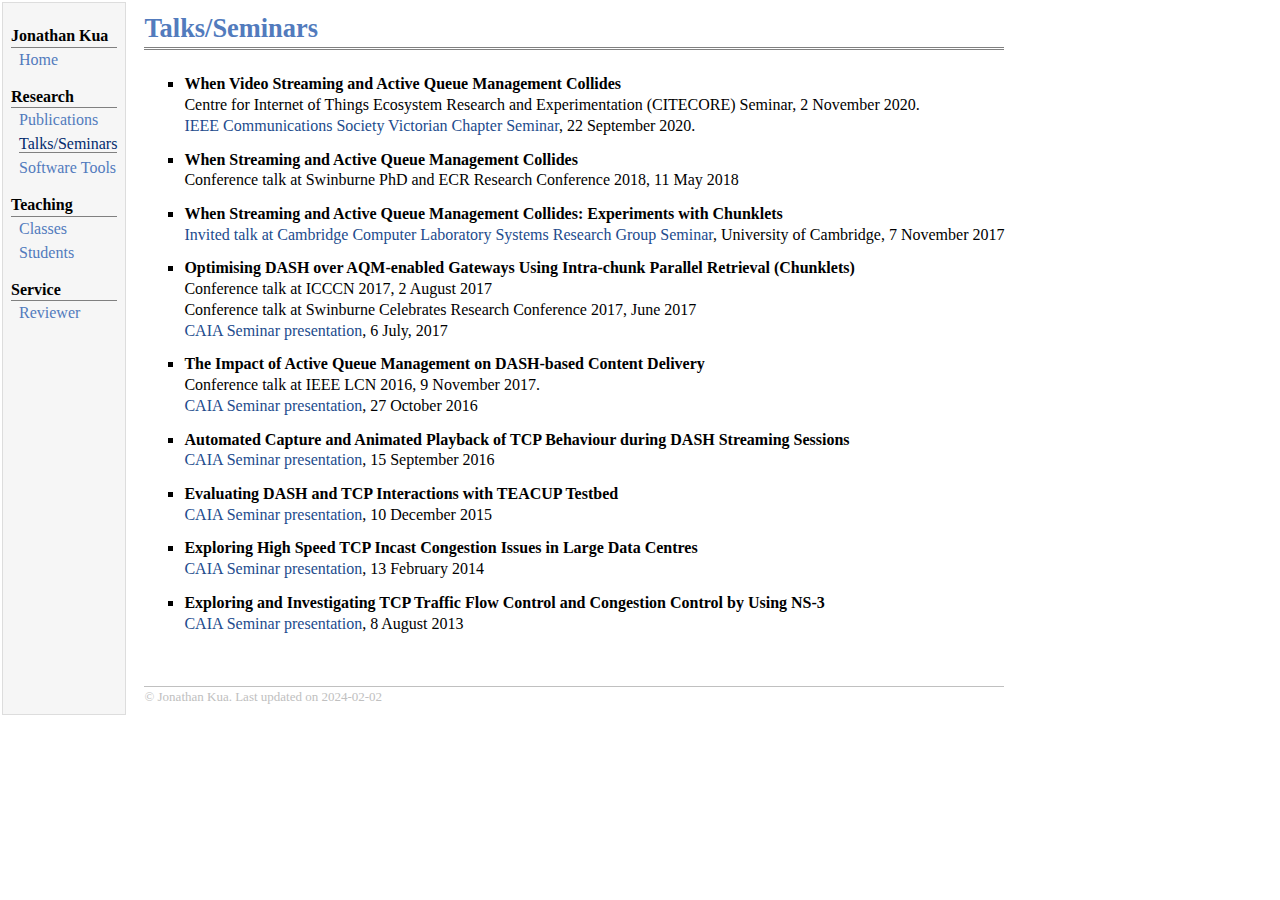
<file: talks.html>
<!DOCTYPE html PUBLIC "-//W3C//DTD XHTML 1.1//EN"
  "http://www.w3.org/TR/xhtml11/DTD/xhtml11.dtd">
<html xmlns="http://www.w3.org/1999/xhtml" xml:lang="en">
<head>
<meta charset="utf-8">
<meta http-equiv="X-UA-Compatible" content="IE=edge">
<meta name="viewport" content="width=device-width, initial-scale=1">
<meta name="description" content="Personal website of Jonathan Kua"/>
<meta name="keywords" content="Jonathan Kua, Deakin University, Melbourne, Australia"/>
<meta name="author" content="Jonathan Kua"/>
<meta property="og:url" content="https://jonathankua.github.io/"/>
<meta property="og:type" content="website"/>
<meta property="og:title" content="Jonathan Kua"/>
<meta property="og:description" content="Personal website of Jonathan Kua"/>
<meta property="og:image" content="jkua.jpg"/>
<meta property="og:image:type" content="image/jpeg"/>
<meta property="og:image:width" content="160"/>
<meta property="og:image:height" content="180"/>
<meta property="og:image:alt" content="Jonathan Kua"/>
<link rel="stylesheet" href="jkua.css" type="text/css" />
<link rel="icon" type="image/x-icon" href="favicon.ico?">
<title>Talks/Seminars</title>
</head>
<body>
<table summary="Table for page layout." id="tlayout">
<tr valign="top">
<td id="layout-menu">
<div class="menu-category">Jonathan Kua</div>
<div class="menu-item"><a href="index.html">Home</a></div>
<div class="menu-category">Research</div>
<div class="menu-item"><a href="publications.html">Publications</a></div>
<div class="menu-item"><a href="talks.html" class="current">Talks/Seminars</a></div>
<div class="menu-item"><a href="software.html">Software&nbsp;Tools</a></div>
<div class="menu-category">Teaching</div>
<div class="menu-item"><a href="classes.html">Classes</a></div>
<div class="menu-item"><a href="students.html">Students</a></div>
<div class="menu-category">Service</div>
<div class="menu-item"><a href="reviewer.html">Reviewer</a></div>
</td>
<td id="layout-content">
<div id="toptitle">
<h1>Talks/Seminars</h1>
</div>
<ul>
<li><p><b>When Video Streaming and Active Queue Management Collides</b> <br />
Centre for Internet of Things Ecosystem Research and Experimentation (CITECORE) Seminar, 2 November 2020. <br />
<a href="https://victorian.chapters.comsoc.org/talks/">IEEE Communications Society Victorian Chapter Seminar</a>, 22 September 2020.</p>
</li>
</ul>
<ul>
<li><p><b>When Streaming and Active Queue Management Collides</b> <br />
Conference talk at Swinburne PhD and ECR Research Conference 2018, 11 May 2018</p>
</li>
</ul>
<ul>
<li><p><b>When Streaming and Active Queue Management Collides: Experiments with Chunklets</b> <br /> 
<a href="https://talks.cam.ac.uk/talk/index/94888">Invited talk at Cambridge Computer Laboratory Systems Research Group Seminar</a>, University of Cambridge, 7 November 2017</p>
</li>
</ul>
<ul>
<li><p><b>Optimising DASH over AQM-enabled Gateways Using Intra-chunk Parallel Retrieval (Chunklets)</b> <br />
Conference talk at ICCCN 2017, 2 August 2017 <br /> 
Conference talk at Swinburne Celebrates Research Conference 2017, June 2017 <br />
<a href="http://i4t.swin.edu.au/seminars/details/170706A.html">CAIA Seminar presentation</a>, 6 July, 2017</p>
</li>
</ul>
<ul>
<li><p><b>The Impact of Active Queue Management on DASH-based Content Delivery</b> <br /> 
Conference talk at IEEE LCN 2016, 9 November 2017. <br />
<a href="http://caia.swin.edu.au/seminars/details/161027A.html">CAIA Seminar presentation</a>, 27 October 2016</p>
</li>
</ul>
<ul>
<li><p><b>Automated Capture and Animated Playback of TCP Behaviour during DASH Streaming Sessions</b> <br /> 
<a href="http://caia.swin.edu.au/seminars/details/160915A.html">CAIA Seminar presentation</a>, 15 September 2016</p>
</li>
</ul>
<ul>
<li><p><b>Evaluating DASH and TCP Interactions with TEACUP Testbed</b> <br /> 
<a href="http://caia.swin.edu.au/seminars/details/151210A.html">CAIA Seminar presentation</a>, 10 December 2015</p>
</li>
</ul>
<ul>
<li><p><b>Exploring High Speed TCP Incast Congestion Issues in Large Data Centres</b> <br /> 
<a href="http://caia.swin.edu.au/seminars/details/140213A.html">CAIA Seminar presentation</a>, 13 February 2014</p>
</li>
</ul>
<ul>
<li><p><b>Exploring and Investigating TCP Traffic Flow Control and Congestion Control by Using NS-3</b> <br /> 
<a href="http://caia.swin.edu.au/seminars/details/130808C.html">CAIA Seminar presentation</a>, 8 August 2013</p>
</li>
</ul>
<div id="footer">
<div id="footer-text">
&copy Jonathan Kua. Last updated on 2024-02-02
</div>
</div>
</td>
</tr>
</table>
</body>
</html>
</file>
<file: jkua.css>
table#tlayout {
    border: none;
    border-collapse: separate;
    background: white;
}

/*
body {
	background: white;
	font-family: Arial, Helvetica, sans-serif;
	font-size: 90%;
	height: 25px;
	padding:5 5 5 35;
	margin: 0;
}
*/

body {
	background: white;
	font-family: Georgia, serif;
	font-size: 100%;
	height: 25px;
	padding:5 5 5 35;
	margin: 0;
}


#layout-menu {
	background: #f6f6f6;
	border: 1px solid #dddddd;
	padding-top: 0.5em;
	padding-left: 8px;
	padding-right: 8px;
	font-size: 1.0em;
	width: auto;
	white-space: nowrap;
    text-align: left;
    vertical-align: top;
}

#layout-menu td {
	background: #f4f4f4;
    vertical-align: top;
}

#layout-content {
	padding-top: 0.0em;
	padding-left: 1.0em;
	padding-right: 1.0em;
    border: none;
    background: white;
    text-align: left;
    vertical-align: top;
}

#layout-menu a {
	line-height: 1.5em;
	margin-left: 0.5em;
}

tt {
    background: #ffffdd;
}

pre, tt {
	font-size: 90%;
	font-family: monaco, monospace;
}

a, a > tt {
	color: #224b8d;
	text-decoration: none;
}

a:hover {
	border-bottom: 1px gray dotted;
}

#layout-menu a.current:link, #layout-menu a.current:visited {
	color: #022b6d;
	border-bottom: 1px gray solid;
}
#layout-menu a:link, #layout-menu a:visited, #layout-menu a:hover {
	color: #527bbd;
	text-decoration: none;
}
#layout-menu a:hover {
	text-decoration: none;
}

div.menu-category {
	border-bottom: 1px solid gray;
	margin-top: 0.8em;
	padding-top: 0.2em;
	padding-bottom: 0.1em;
	font-weight: bold;
}

div.menu-item {
	padding-left: 16px;
	text-indent: -16px;
}

div#toptitle {
	padding-bottom: 0.2em;
	margin-bottom: 1.5em;
	border-bottom: 3px double gray;
}

/* Reduce space if we begin the page with a title. */
div#toptitle + h2, div#toptitle + h3 {
	margin-top: -0.7em;
}

div#subtitle {
	margin-top: 0.0em;
	margin-bottom: 0.0em;
	padding-top: 0em;
	padding-bottom: 0.1em;
}

em {
	font-style: italic;
}

strong {
	font-weight: bold;
}


h1, h2, h3 {
	color: #527bbd;
	margin-top: 0.7em;
	margin-bottom: 0.3em;
	padding-bottom: 0.2em;
	line-height: 1.0;
	padding-top: 0.5em;
	border-bottom: 1px solid #aaaaaa;
}

h1 {
	font-size: 165%;
}

h2 {
	padding-top: 0.8em;
	font-size: 125%;
}

h2 + h3 {
    padding-top: 0.2em;
}

h3 {
	font-size: 110%;
	border-bottom: none;
}

p {
	margin-top: 0.0em;
	margin-bottom: 0.8em;
	padding: 0;
	line-height: 1.3;
}

pre {
	padding: 0;
	margin: 0;
}

div#footer {
	font-size: small;
	border-top: 1px solid #c0c0c0;
	padding-top: 0.1em;
	margin-top: 4.0em;
	color: #c0c0c0;
}

div#footer a {
	color: #80a0b0;
}

div#footer-text {
	float: left;
	padding-bottom: 8px;
}

ul, ol, dl {
	margin-top: 0.2em;
	padding-top: 0;
	margin-bottom: 0.8em;
}

dt {
	margin-top: 0.5em;
	margin-bottom: 0;
}

dl {
	margin-left: 20px;
}

dd {
	color: #222222;
}

dd > *:first-child {
	margin-top: 0;
}

ul {
	list-style-position: outside;
	list-style-type: square;
}

p + ul, p + ol {
	margin-top: -0.5em;
}

li ul, li ol {
	margin-top: -0.3em;
}

ol {
	list-style-position: outside;
	list-style-type: decimal;
}

li p, dd p {
	margin-bottom: 0.3em;
}


ol ol {
	list-style-type: lower-alpha;
}

ol ol ol {
	list-style-type: lower-roman;
}

p + div.codeblock {
	margin-top: -0.6em;
}

div.codeblock, div.infoblock {
	margin-right: 0%;
	margin-top: 1.2em;
	margin-bottom: 1.3em;
}

div.blocktitle {
	font-weight: bold;
	color: #cd7b62;
	margin-top: 1.2em;
	margin-bottom: 0.1em;
}

div.blockcontent {
	border: 1px solid silver;
	padding: 0.3em 0.5em;
}

div.infoblock > div.blockcontent {
	background: #ffffee;
}

div.blockcontent p + ul, div.blockcontent p + ol {
	margin-top: 0.4em;
}

div.infoblock p {
	margin-bottom: 0em;
}

div.infoblock li p, div.infoblock dd p {
	margin-bottom: 0.5em;
}

div.infoblock p + p {
	margin-top: 0.8em;
}

div.codeblock > div.blockcontent {
	background: #f6f6f6;
}

span.pycommand {
	color: #000070;
}

span.statement {
	color: #008800;
}
span.builtin {
	color: #000088;
}
span.special {
	color: #990000;
}
span.operator {
	color: #880000;
}
span.error {
	color: #aa0000;
}
span.comment, span.comment > *, span.string, span.string > * {
	color: #606060;
}

@media print {
	#layout-menu { display: none; }
}

#fwtitle {
	margin: 2px;
}

#fwtitle #toptitle {
	padding-left: 0.5em;
	margin-bottom: 0.5em;
}

#layout-content h1:first-child, #layout-content h2:first-child, #layout-content h3:first-child {
	margin-top: -0.7em;
}

div#toptitle h1, #layout-content div#toptitle h1 {
	margin-bottom: 0.0em;
	padding-bottom: 0.1em;
	padding-top: 0;
	margin-top: 0.5em;
	border-bottom: none;
}

img.eq {
	padding: 0;
	padding-left: 0.1em;
	padding-right: 0.1em;
	margin: 0;
}

img.eqwl {
	padding-left: 2em;
	padding-top: 0.6em;
	padding-bottom: 0.2em;
	margin: 0;
}

table {
    border: 2px solid black;
    border-collapse: collapse;
}

td {
    padding: 2px;
    padding-left: 0.5em;
    padding-right: 0.5em;
    text-align: center;
    border: 1px solid gray;
}

table + table {
    margin-top: 1em;
}

tr.heading {
    font-weight: bold;
    border-bottom: 2px solid black;
}

img {
    border: none;
}

table.imgtable, table.imgtable td {
    border: none;
    text-align: left;
}
</file>
